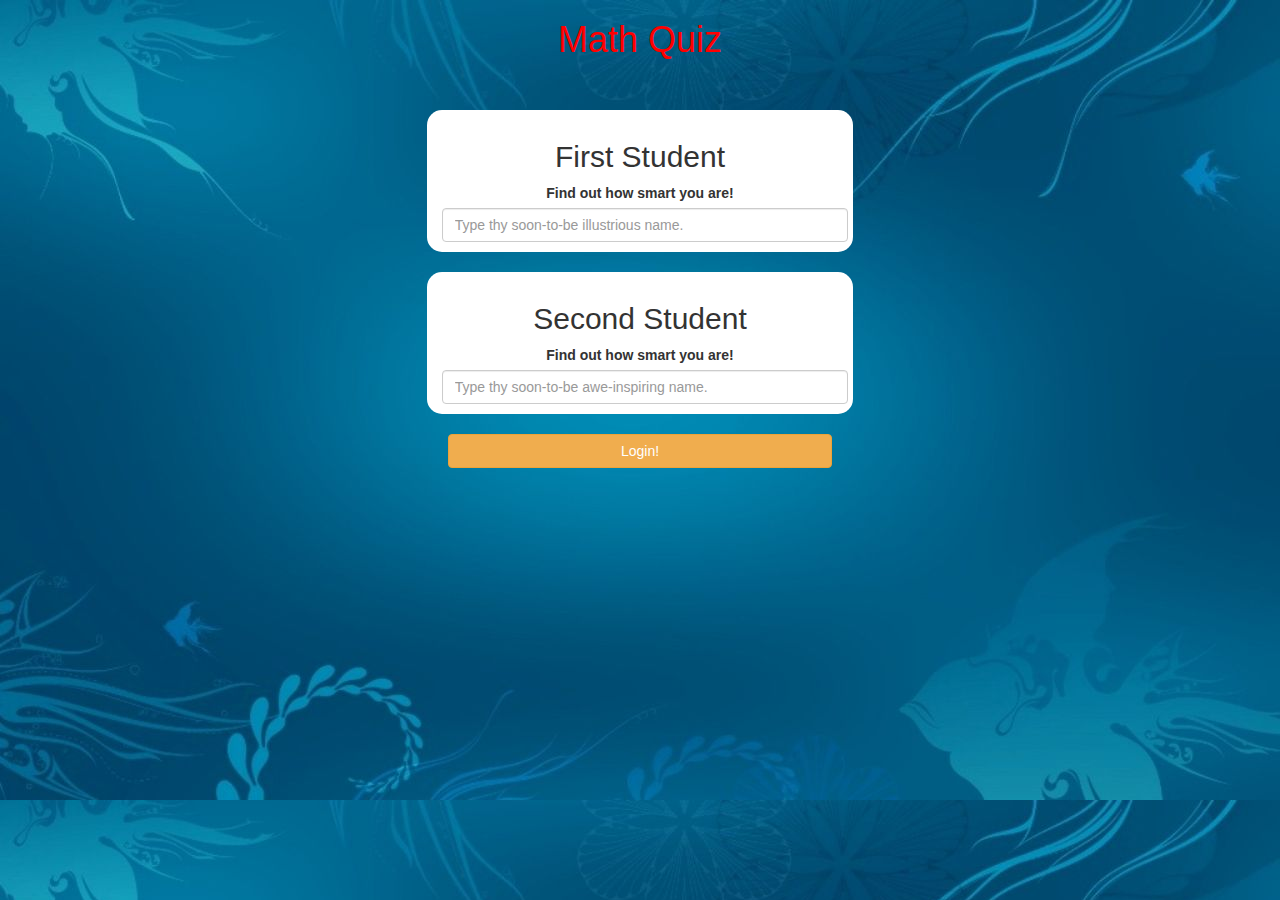
<file: index.html>
<html>
    <head>
        <title>Math Quiz</title>

        <meta name="viewport" content="width=device-width, initial-scale=1">
        <link rel="stylesheet" href="https://maxcdn.bootstrapcdn.com/bootstrap/3.4.0/css/bootstrap.min.css">
        <script src="https://ajax.googleapis.com/ajax/libs/jquery/3.4.1/jquery.min.js"></script>
        <script src="https://maxcdn.bootstrapcdn.com/bootstrap/3.4.0/js/bootstrap.min.js"></script>
        
        <link rel="stylesheet" href="style.css">
        
        <script src="main.js"></script>
    </head>
    <body>
        <center>
            <h1 id = "heading">Math Quiz</h1>
            <br>
            <br>
            <div class = "col-lg-4 col-sm-8 col-xs-11 name_div1">
        <h2>First Student</h2>
        <label>Find out how smart you are!</label>
        <input type = "text" id = "student1_input" class = "form-control" placeholder = "Type thy soon-to-be illustrious name.">
        <br>
            </div>
        <br>
            <div class = "col-lg-4 col-sm-8 col-xs-11 name_div2">
        <h2>Second Student</h2>
        <label>Find out how smart you are!</label>
        <input type = "text" id = "student2_input" class = "form-control" placeholder = "Type thy soon-to-be awe-inspiring name.">
        <br>
            </div>
        <br>
        <button id = "login_button" style = "width:30%" class = "btn btn-warning" onclick="addStudent()">Login!</button>
        </center>
    </body>
</html>
</file>
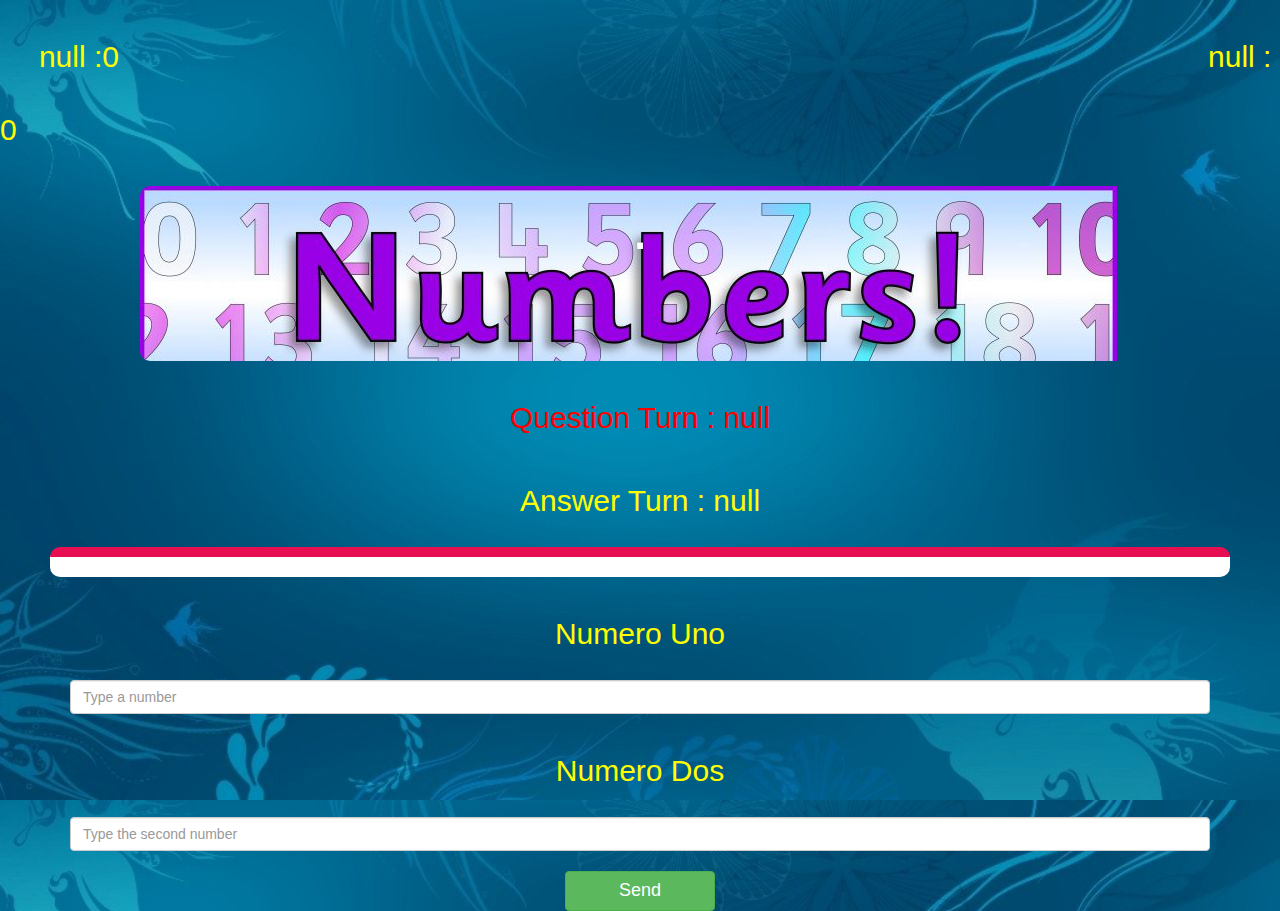
<file: q_and_a.html>
<html>
    <head>
        <title>Quiz Questions</title>

        <meta name="viewport" content="width=device-width, initial-scale=1">
        <link rel="stylesheet" href="https://maxcdn.bootstrapcdn.com/bootstrap/3.4.0/css/bootstrap.min.css">
        <script src="https://ajax.googleapis.com/ajax/libs/jquery/3.4.1/jquery.min.js"></script>
        <script src="https://maxcdn.bootstrapcdn.com/bootstrap/3.4.0/js/bootstrap.min.js"></script>
        
        <link rel="stylesheet" type="text/css" href="style.css">
        
        <script src="q_and_a.js"></script>
    </head>
    <body onload = "getInitialValues()">
&nbsp;&nbsp;&nbsp;&nbsp;&nbsp;&nbsp;&nbsp;&nbsp;&nbsp;&nbsp;<h2 id = "quiz_taker_1"></h2><span id = "quizzer_1_score"></span>&nbsp;&nbsp;&nbsp;&nbsp;&nbsp;&nbsp;&nbsp;&nbsp;&nbsp;&nbsp;&nbsp;&nbsp;&nbsp;&nbsp;&nbsp;&nbsp;&nbsp;&nbsp;&nbsp;&nbsp;&nbsp;&nbsp;&nbsp;&nbsp;&nbsp;&nbsp;&nbsp;&nbsp;&nbsp;&nbsp;&nbsp;&nbsp;&nbsp;&nbsp;&nbsp;&nbsp;&nbsp;&nbsp;&nbsp;&nbsp;&nbsp;&nbsp;&nbsp;&nbsp;&nbsp;&nbsp;&nbsp;&nbsp;&nbsp;&nbsp;&nbsp;&nbsp;&nbsp;&nbsp;&nbsp;&nbsp;&nbsp;&nbsp;&nbsp;&nbsp;&nbsp;&nbsp;&nbsp;&nbsp;&nbsp;&nbsp;&nbsp;&nbsp;&nbsp;&nbsp;&nbsp;&nbsp;&nbsp;&nbsp;&nbsp;&nbsp;&nbsp;&nbsp;&nbsp;&nbsp;&nbsp;&nbsp;&nbsp;&nbsp;&nbsp;&nbsp;&nbsp;&nbsp;&nbsp;&nbsp;&nbsp;&nbsp;&nbsp;&nbsp;&nbsp;&nbsp;&nbsp;&nbsp;&nbsp;&nbsp;&nbsp;&nbsp;&nbsp;&nbsp;&nbsp;&nbsp;&nbsp;&nbsp;&nbsp;&nbsp;&nbsp;&nbsp;&nbsp;&nbsp;&nbsp;&nbsp;&nbsp;&nbsp;&nbsp;&nbsp;&nbsp;&nbsp;&nbsp;&nbsp;&nbsp;&nbsp;&nbsp;&nbsp;&nbsp;&nbsp;&nbsp;&nbsp;&nbsp;&nbsp;&nbsp;&nbsp;&nbsp;&nbsp;&nbsp;&nbsp;&nbsp;&nbsp;&nbsp;&nbsp;&nbsp;&nbsp;&nbsp;&nbsp;&nbsp;&nbsp;&nbsp;&nbsp;&nbsp;&nbsp;&nbsp;&nbsp;&nbsp;&nbsp;&nbsp;&nbsp;&nbsp;&nbsp;&nbsp;&nbsp;&nbsp;&nbsp;&nbsp;&nbsp;&nbsp;&nbsp;&nbsp;&nbsp;&nbsp;&nbsp;&nbsp;&nbsp;&nbsp;&nbsp;&nbsp;&nbsp;&nbsp;&nbsp;&nbsp;&nbsp;&nbsp;&nbsp;&nbsp;&nbsp;&nbsp;&nbsp;&nbsp;&nbsp;&nbsp;&nbsp;&nbsp;&nbsp;&nbsp;&nbsp;&nbsp;&nbsp;&nbsp;&nbsp;&nbsp;&nbsp;&nbsp;&nbsp;&nbsp;&nbsp;&nbsp;&nbsp;&nbsp;&nbsp;&nbsp;&nbsp;&nbsp;&nbsp;&nbsp;&nbsp;&nbsp;&nbsp;&nbsp;&nbsp;&nbsp;&nbsp;&nbsp;&nbsp;&nbsp;&nbsp;&nbsp;&nbsp;&nbsp;&nbsp;&nbsp;&nbsp;&nbsp;&nbsp;&nbsp;&nbsp;&nbsp;&nbsp;&nbsp;&nbsp;&nbsp;&nbsp;&nbsp;&nbsp;&nbsp;&nbsp;&nbsp;&nbsp;&nbsp;&nbsp;&nbsp;&nbsp;&nbsp;&nbsp;&nbsp;&nbsp;&nbsp;&nbsp;&nbsp;&nbsp;&nbsp;&nbsp;&nbsp;&nbsp;&nbsp;&nbsp;&nbsp;&nbsp;&nbsp;&nbsp;&nbsp;&nbsp;&nbsp;&nbsp;&nbsp;&nbsp;&nbsp;
<h2 id = "quiz_taker_2"></h2><span id = "quizzer_2_score"></span>
        <center>
    <br>
<div id = "quiz_head" style = "background-image: url('number_banner.jpg'); color: white; text-align: center !important; font-size: 60px; height: 175px;background-repeat: no-repeat;">.</div>
    <br>
    <h2 style = "color:yellow;" id = "question_turn"></h2>
    <br>
    <h2 style = "color:yellow;" id = "answer_turn"></h2>
    <br>
    <div id = "output"></div>
    <br>
    <div id = "question_container" class = "container">
    <h2 style = "color:yellow;" id = "number1_title">Numero Uno</h2>
    <br>
    <input id = "number1_text_input" class = "form-control" type="number" placeholder="Type a number">
    <br>
    <h2 style = "color:yellow;" id = "number2_title">Numero Dos</h2>
    <br>
    <input id = "number2_text_input" class = "form-control" type="number" placeholder="Type the second number">
    <br>
    <button id = "send_button" style = "width:150px;font-size: large;" class = "btn btn-success" onclick="send()">Send</button>
    </div>
        </center>
    </body>
    </html>
</file>
<file: style.css>
body
{
	background-image: url("login_background.jpg");
}
#heading{
	color: red;
}

	.name_div1 , .name_div2
	{
		background: white;
		padding: 10px;
		float: none;
		border-radius: 15px;
	}


#student1_input, #student2_input
{
	display: inline-block;
	margin-left: 5px;
}
#number
{
	width: 60%;
}
#number_display
{
	letter-spacing: 5px;
}
#output
{
background: white;
border-radius: 10px;
border-top: 10px solid #e70e52;
padding: 10px;
float: none;
margin-left:50px;
margin-right:50px;
}
#quiz_head{
	border-radius: 10px;
	width: 1000px;
}
#quiz_taker_1{
	color: yellow;
	display: inline-block;
}
#quiz_taker_2 {
	color: yellow;
	display: inline-block;
}
#quizzer_1_score{
	color: yellow;
	display: inline-block;
}
#quizzer_2_score{
	color: yellow;
	display: inline-block;
}
</file>
